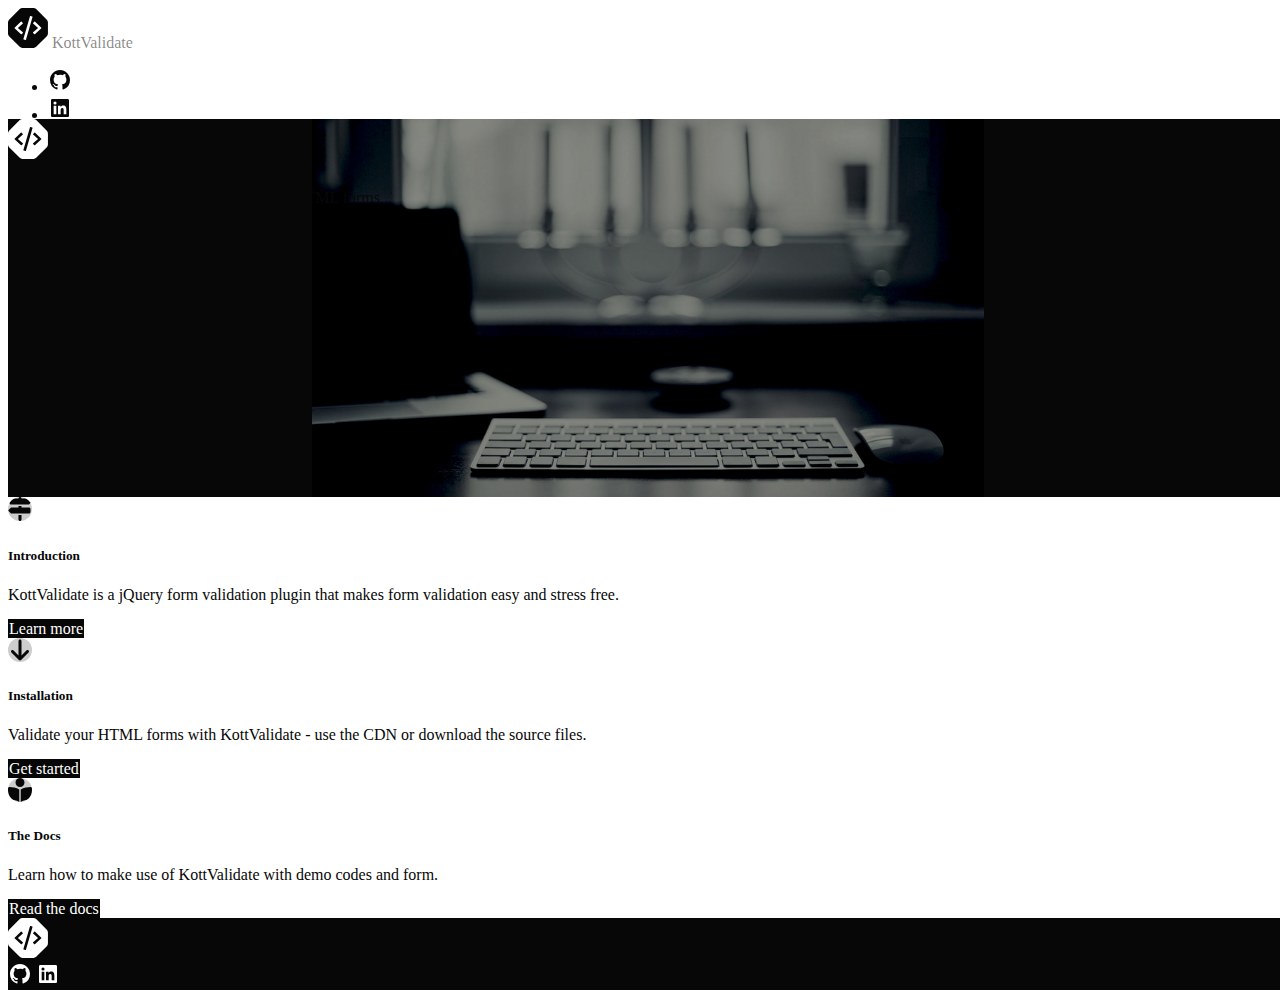
<file: index.html>
<!DOCTYPE html>
<html lang="en">
<head>
    <meta charset="UTF-8">
    <meta http-equiv="X-UA-Compatible" content="IE=edge">
    <meta name="viewport" content="width=device-width, initial-scale=1.0">
    <!--Bootstrap CSS only -->
    <link href="https://cdn.jsdelivr.net/npm/bootstrap@5.2.0/dist/css/bootstrap.min.css" rel="stylesheet" integrity="sha384-gH2yIJqKdNHPEq0n4Mqa/HGKIhSkIHeL5AyhkYV8i59U5AR6csBvApHHNl/vI1Bx" crossorigin="anonymous">
    <link rel="stylesheet" href="./styles/main.css">
    <link rel="shortcut icon" href="./images/logo.svg" type="image/x-icon">
    <title>KottValidate</title>
</head>
<body>
    <nav class="navbar navbar-expand-lg bg-light">
        <div class="container-fluid d-flex w-100">
            <!-- <button class="navbar-toggler" type="button" data-bs-toggle="collapse" data-bs-target="#navbarSupportedContent" aria-controls="navbarSupportedContent" aria-expanded="false" aria-label="Toggle navigation">
                <img src="./images/menu-fill.svg" alt="menu" class="img-fluid">
            </button> -->
            <a class="navbar-brand m-0" href="#">
                <img src="./images/logo.svg" alt="logo" class="img-fluid" id="brand"> Kott<span class="fw-bolder">V</span>alidate
            </a>
            <ul class="navbar-nav m-0 w-25 d-flex flex-row justify-content-end">
                <li class="nav-item text-center mx-2">
                    <a class="nav-link active" aria-current="page" href="https://github.com/CotterellAnna">
                        <img src="./images/github-fill.svg" alt="github" class="img-fluid">
                    </a>
                </li>
                <li class="nav-item text-center mx-2">
                    <a class="nav-link" href="https://www.linkedin.com/in/anna-cotterell-260759161/">
                        <img src="./images/linkedin-box-fill.svg" alt="linkedin" class="img-fluid">
                    </a>
                </li>
            </ul>
        </div>
    </nav>  
      
    <div class="container-fluid d-flex flex-column justify-content-center align-items-center text-white text-center vw-100" id="hero">
    <h1 class="container fw-bold"><img src="./images/logo copy.svg" alt="logo" class="img-fluid"> Kott<span class="fw-bolder">V</span>alidate</h1>
    <p class="">Perform easy, fast and reliable validation on HTML forms</p>
    </div>


    <div class="container-fluid my-5 px-md-5">
        <div class="row row-cols-1 row-cols-lg-3 g-4">
            <div class="col col-lg-4">
                <div class="card" role="link">
                    <div class="card-body">
                        <div class="card-title d-flex align-items-center">
                            <img src="./images/introduction.svg" alt="intro" class="img-fluid p-3 card-icon">
                            <h5 class="card-title mx-3">Introduction</h5>
                        </div>
                        <p class="card-text">KottValidate is a jQuery form validation plugin that makes form validation easy and stress free.</p>
                        <a href="./doc.html#intro-details" class="btn">Learn more</a>
                    </div>
                </div>
            </div>
            <div class="col col-lg-4">
                <div class="card" role="link">
                    <div class="card-body">
                        <div class="card-title d-flex align-items-center">
                            <img src="./images/installation.svg" alt="intro" class="img-fluid p-3 card-icon">
                            <h5 class="card-title mx-3">Installation</h5>
                        </div>
                        <p class="card-text">Validate your HTML forms with KottValidate - use the CDN or download the source files.</p>
                        <a href="./doc.html#installation-details" class="btn">Get started</a>
                    </div>
                </div>
            </div>
            <div class="col col-lg-4">
                <div class="card" role="link">
                    <div class="card-body">
                        <div class="card-title d-flex align-items-center">
                            <img src="./images/docs.svg" alt="intro" class="img-fluid p-3 card-icon">
                            <h5 class="card-title mx-3">The Docs</h5>
                        </div>
                        <p class="card-text">Learn how to make use of KottValidate with demo codes and form.</p>
                        <a href="./doc.html#docs-details" class="btn">Read the docs</a>
                    </div>
                </div>
            </div>
        </div>
    </div>
    <!-- footer starts -->
    <footer class="text-white p-4 d-flex flex-column flex-lg-row align-items-center justify-content-lg-between">
        <div class="p-0 fw-bold m-0 d-flex align-items-center justify-content-center">
            <img src="./images/logo copy.svg" alt="logo" class="img-fluid me-2"> Kott<span class="fw-bolder">V</span>alidate
        </div>
        <div class="d-flex">
            <img src="./images/github-fill_footer.svg" alt="github" class="img-fluid mx-2">
            <img src="./images/linkedin-box-fill_footer.svg" alt="linkedin" class="img-fluid mx-2">
        </div>
    </footer>
    <!-- footer ends -->
    <!-- Bootstrap JavaScript Bundle with Popper -->
    <script src="https://cdn.jsdelivr.net/npm/bootstrap@5.2.0/dist/js/bootstrap.bundle.min.js" integrity="sha384-A3rJD856KowSb7dwlZdYEkO39Gagi7vIsF0jrRAoQmDKKtQBHUuLZ9AsSv4jD4Xa" crossorigin="anonymous"></script>
</body>
</html>
</file>
<file: styles/main.css>
body{
    width: 100vw;
    overflow-x: hidden;
    color: #070707;
}
.navbar{
    height: 10vh;
}
#brand{
    transition: transform .2s ease-in-out;
}
#brand:hover{
    transform: scale(1.15) rotate(-10deg);
}
#hero{
    background-color: #070707;
    background-image: url('../images/R.jfif');
    background-size: contain;
    background-repeat: no-repeat;
    background-position: center;
    height: 42vh;
}
footer{
    background-color: #070707;
    /* height: 10vh; */
}
.card{
    width: 98%;
    /* height: 35vh; */
}
.card-icon{
    background-color: #07070733;
    border-radius: 50%;
}
.btn{
    background-color: #070707;
    color: white;
    border: 1.5px solid #070707;
}
a{
    text-decoration: none;
    color: #0707077d;
    transition: color .2s ease-in-out;
}
a.active{
    color: #070707;
}
a:hover{
    color: #070707;
}
.code-container{
    background-color: #070707;
}
.copy-btn{
    right: 2%;
    z-index: 1;
}
.result-container{
    background-color: #07070733;
}
/* .hide{
    visibility: hidden;
}
.show{
    visibility: visible;
} */
</file>
